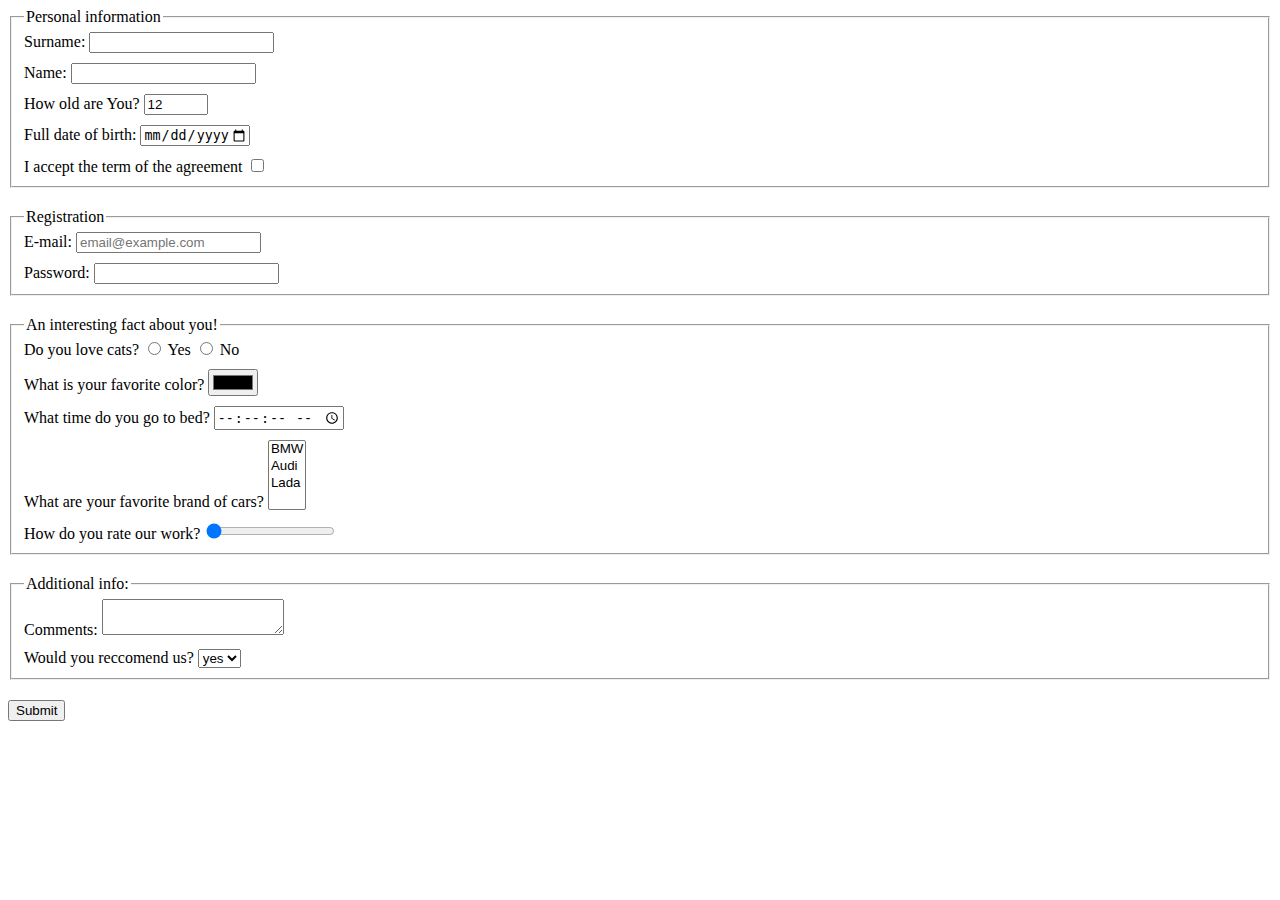
<file: index.html>
<!doctype html><html lang="en"><head><meta charset="UTF-8"><meta name="viewport" content="width=device-width, user-scalable=no, initial-scale=1.0, maximum-scale=1.0, minimum-scale=1.0"><meta http-equiv="X-UA-Compatible" content="ie=edge"><title>HTML Form</title><link rel="stylesheet" href="style.09632344.css"></head><body> <script type="text/javascript" src="main.e97352c4.js"></script> <form name="registration" action="https://mate-academy-form-lesson.herokuapp.com/create-application" method="post" autocomplete="off"> <fieldset class="fieldset" id="personalInfo"> <legend>Personal information</legend> <div class="formField"> <label for="surname"> Surname: </label> <input type="text" name="surname" class="field" id="surname" maxlength="16"> </div> <div class="formField"> <label> Name: <input type="text" name="name" class="field" id="name" maxlength="16" required> </label> </div> <div class="formField"> <label for="age"> How old are You? </label> <input type="number" name="age" min="1" max="100" value="12" class="field" id="age" required> </div> <div class="formField"> <label for="birthday"> Full date of birth: </label> <input type="date" name="birthday" class="field" id="birthday" min="1902-01-31" max="2016-01-31"> </div> <div class="formField"> <label for="termOfAgreement"> I accept the term of the agreement </label> <input type="checkbox" name="termOfAgreement" class="field" id="termOfAgreement" required> </div> </fieldset> <fieldset class="fieldset" id="registration"> <legend>Registration</legend> <div class="formField"> <label> E-mail: <input type="email" name="email" class="field" id="email" placeholder="email@example.com" required> </label> </div> <div class="formField"> <label> Password: <input type="password" name="password" class="field" id="password" minlength="8" maxlength="32" required> </label> </div> </fieldset> <fieldset class="fieldset" id="interesting"> <legend>An interesting fact about you!</legend> <div class="formField"> Do you love cats? <label> <input type="radio" name="loveCats" value="cutie"> Yes </label> <label> <input type="radio" name="loveCats" value="surly"> No </label> </div> <div class="formField"> <label for="favColor"> What is your favorite color? </label> <input type="color" name="favColor" class="field" id="favColor"> </div> <div class="formField"> <label for="timeToSleep"> What time do you go to bed? </label> <input type="time" name="timeToSleep" class="field" id="timeToSleep" step="1"> </div> <div class="formField"> <label for="cars"> What are your favorite brand of cars? </label> <select name="cars" multiple required id="cars"> <option value="BMW">BMW</option> <option value="Audi">Audi</option> <option value="Lada">Lada</option> </select> </div> <div class="formField"> <label> How do you rate our work? <input type="range" name="rate" class="field" id="rate" min="1" max="10" value="1" step="1"> </label> </div> </fieldset> <fieldset class="fieldset" id="feedback"> <legend>Additional info:</legend> <div class="formField"> Comments: <textarea name="comments" rows="2" cols="20"></textarea> </div> <div class="formField"> <label> Would you reccomend us? <select name="recommend"> <option value="yes">yes</option> <option value="no">no</option> </select> </label> </div> </fieldset> <button type="submit"> Submit </button> </form> </body></html>
</file>
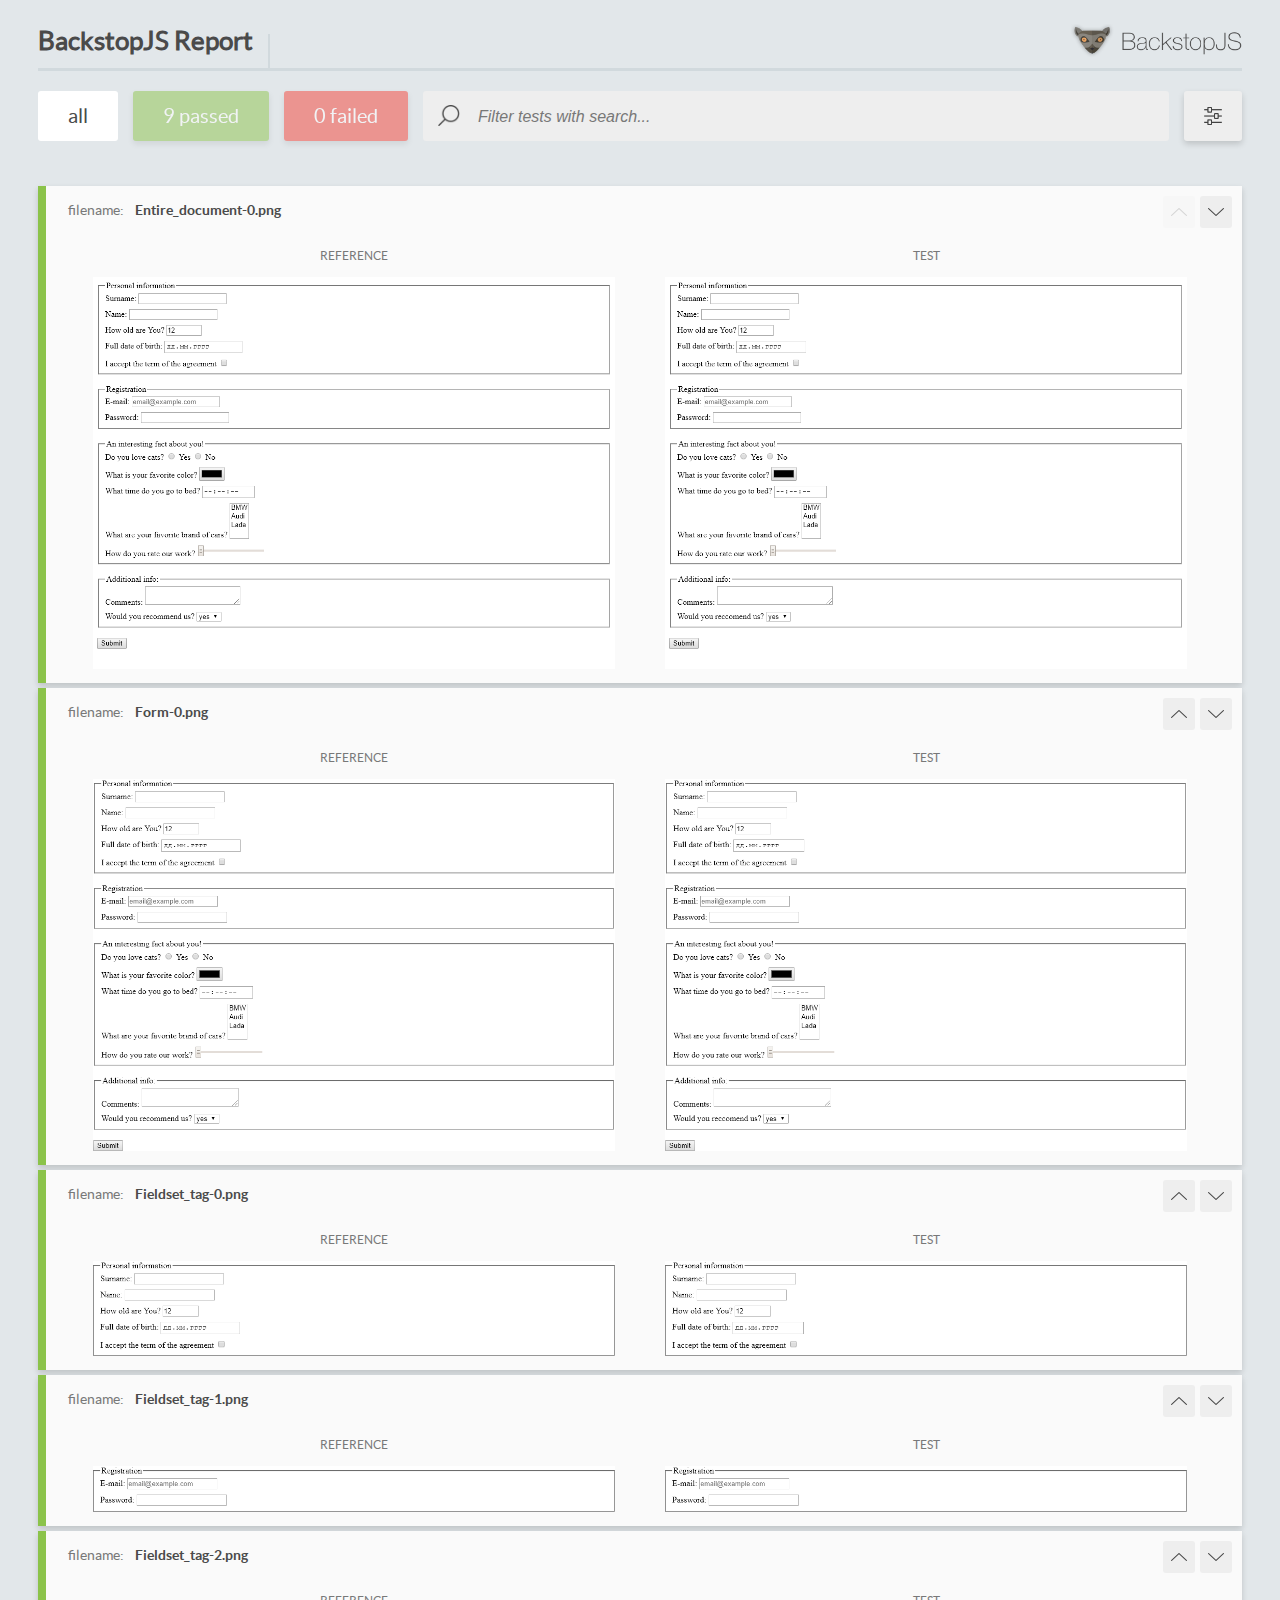
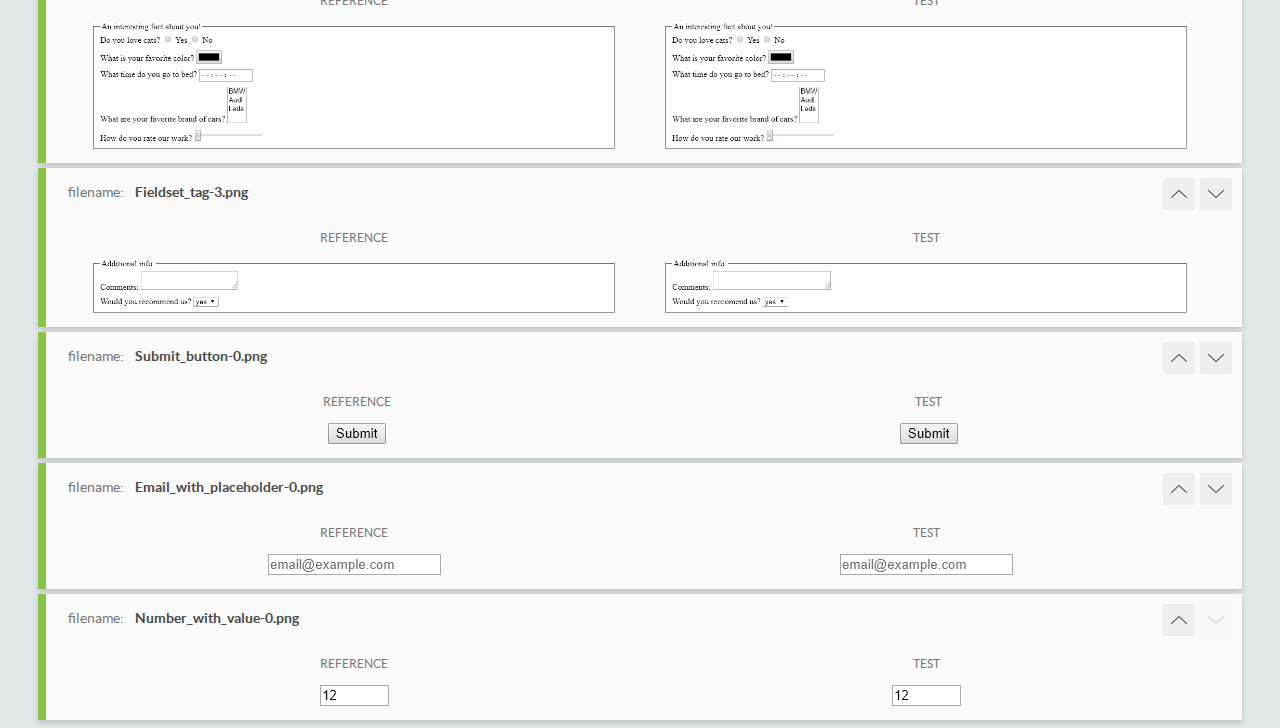
<file: report/html_report/index.html>
<!DOCTYPE html>
<html>
  <head>
    <meta charset="utf-8">
    <title>BackstopJS Report</title>

    <style>
      @font-face {
          font-family: 'latoregular';
          src: url('./assets/fonts/lato-regular-webfont.woff2') format('woff2'),
              url('./assets/fonts/lato-regular-webfont.woff') format('woff');
          font-weight: 400;
          font-style: normal;
      }
      @font-face {
          font-family: 'latobold';
          src: url('./assets/fonts/lato-bold-webfont.woff2') format('woff2'),
              url('./assets/fonts/lato-bold-webfont.woff') format('woff');
          font-weight: 700;
          font-style: normal;
      }

      .ReactModal__Body--open {
          overflow: hidden;
      }
      .ReactModal__Body--open .header {
        display: none;
      }

    </style>
  </head>
  <body style="background-color: #E2E7EA">
    <div id="root">

    </div>
    <script type="text/javascript">
      function report (report) { // eslint-disable-line no-unused-vars
        window.tests = report;
      }
    </script>
    <script type="text/javascript" src="config.js"></script>
    <script type="text/javascript" src="index_bundle.js"></script>
  </body>
</html>
</file>
<file: style.09632344.css>
.fieldset{margin-top:20px;margin-bottom:20px}.formField{margin-top:10px;margin-bottom:10px}.fieldset:first-of-type,.formField:first-of-type{margin-top:0}.formField:last-of-type{margin-bottom:0}
/*# sourceMappingURL=style.09632344.css.map */
</file>
